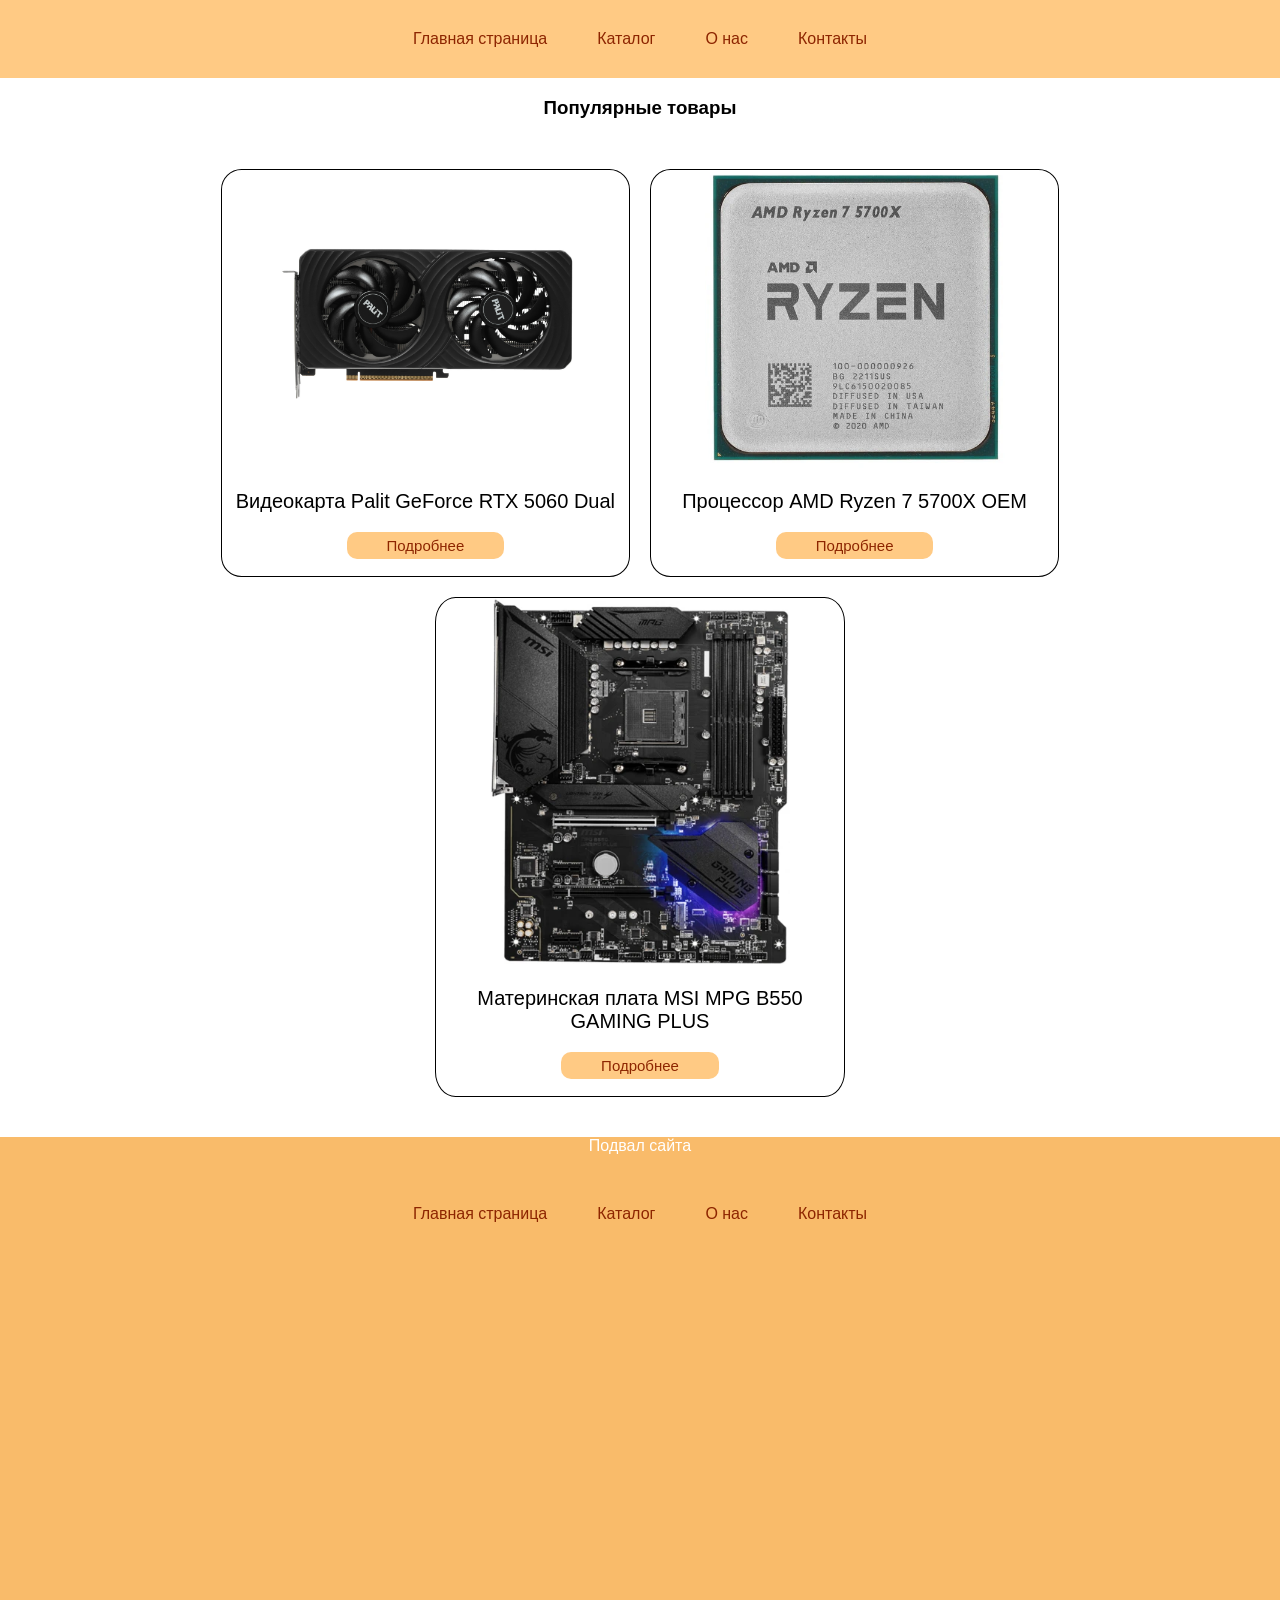
<file: index.html>
<!DOCTYPE html>
<html lang="en">
<head>
    <meta charset="UTF-8">
    <meta name="viewport" content="width=device-width, initial-scale=1.0">
    <link rel="stylesheet" href="./css/style.css">
    <title>Магазин электроники</title>
</head>
<body>
    <header>
        <nav>
            <ul>
                <li>
                    <a href="index.html">Главная страница</a>
                </li>
                <li>
                    <a href="catalog.html">Каталог</a>
                </li>
                <li>
                    <a href="">О нас</a>
                </li>
                <li>
                    <a href="">Контакты</a>
                </li>
            </ul>
        </nav>
    </header>
    <main>
        <section class="popular-tovar">
            <h3>Популярные товары</h3>
            <div class="tovar-list">
                <div class="tovar-card">
                    <div class="tovar-img">
                        <img src="./img/graphiccard.png" alt="" width="300px">
                    </div>
                    <div class="tovar-info">
                        <p>Видеокарта Palit GeForce RTX 5060 Dual</p>
                        <a href="product.html">Подробнее</a>
                    </div>
                </div>
                <div class="tovar-card">
                    <div class="tovar-img">
                        <img src="./img/cpu.png" alt="" width="300px">
                    </div>
                    <div class="tovar-info">
                        <p>Процессор AMD Ryzen 7 5700X OEM</p>
                        <a href="product.html">Подробнее</a>
                    </div>
                </div>
                <div class="tovar-card">
                    <div class="tovar-img">
                        <img src="./img/motherboard.png" alt="" width="300px">
                    </div>
                    <div class="tovar-info">
                        <p>Материнская плата MSI MPG B550 GAMING PLUS</p>
                        <a href="product.html">Подробнее</a>
                    </div>
                </div>
            </div>
        </section>
    </main>
    <footer>
        <p align="center">Подвал сайта</p>
            <nav>
                <ul>
                    <li>
                        <a href="index.html">Главная страница</a>
                    </li>
                    <li>
                        <a href="catalog.html">Каталог</a>
                    </li>
                    <li>
                        <a href="">О нас</a>
                    </li>
                    <li>
                        <a href="">Контакты</a>
                    </li>
                    </ul>
            </nav>
    </footer>
</body>
</html>
</file>
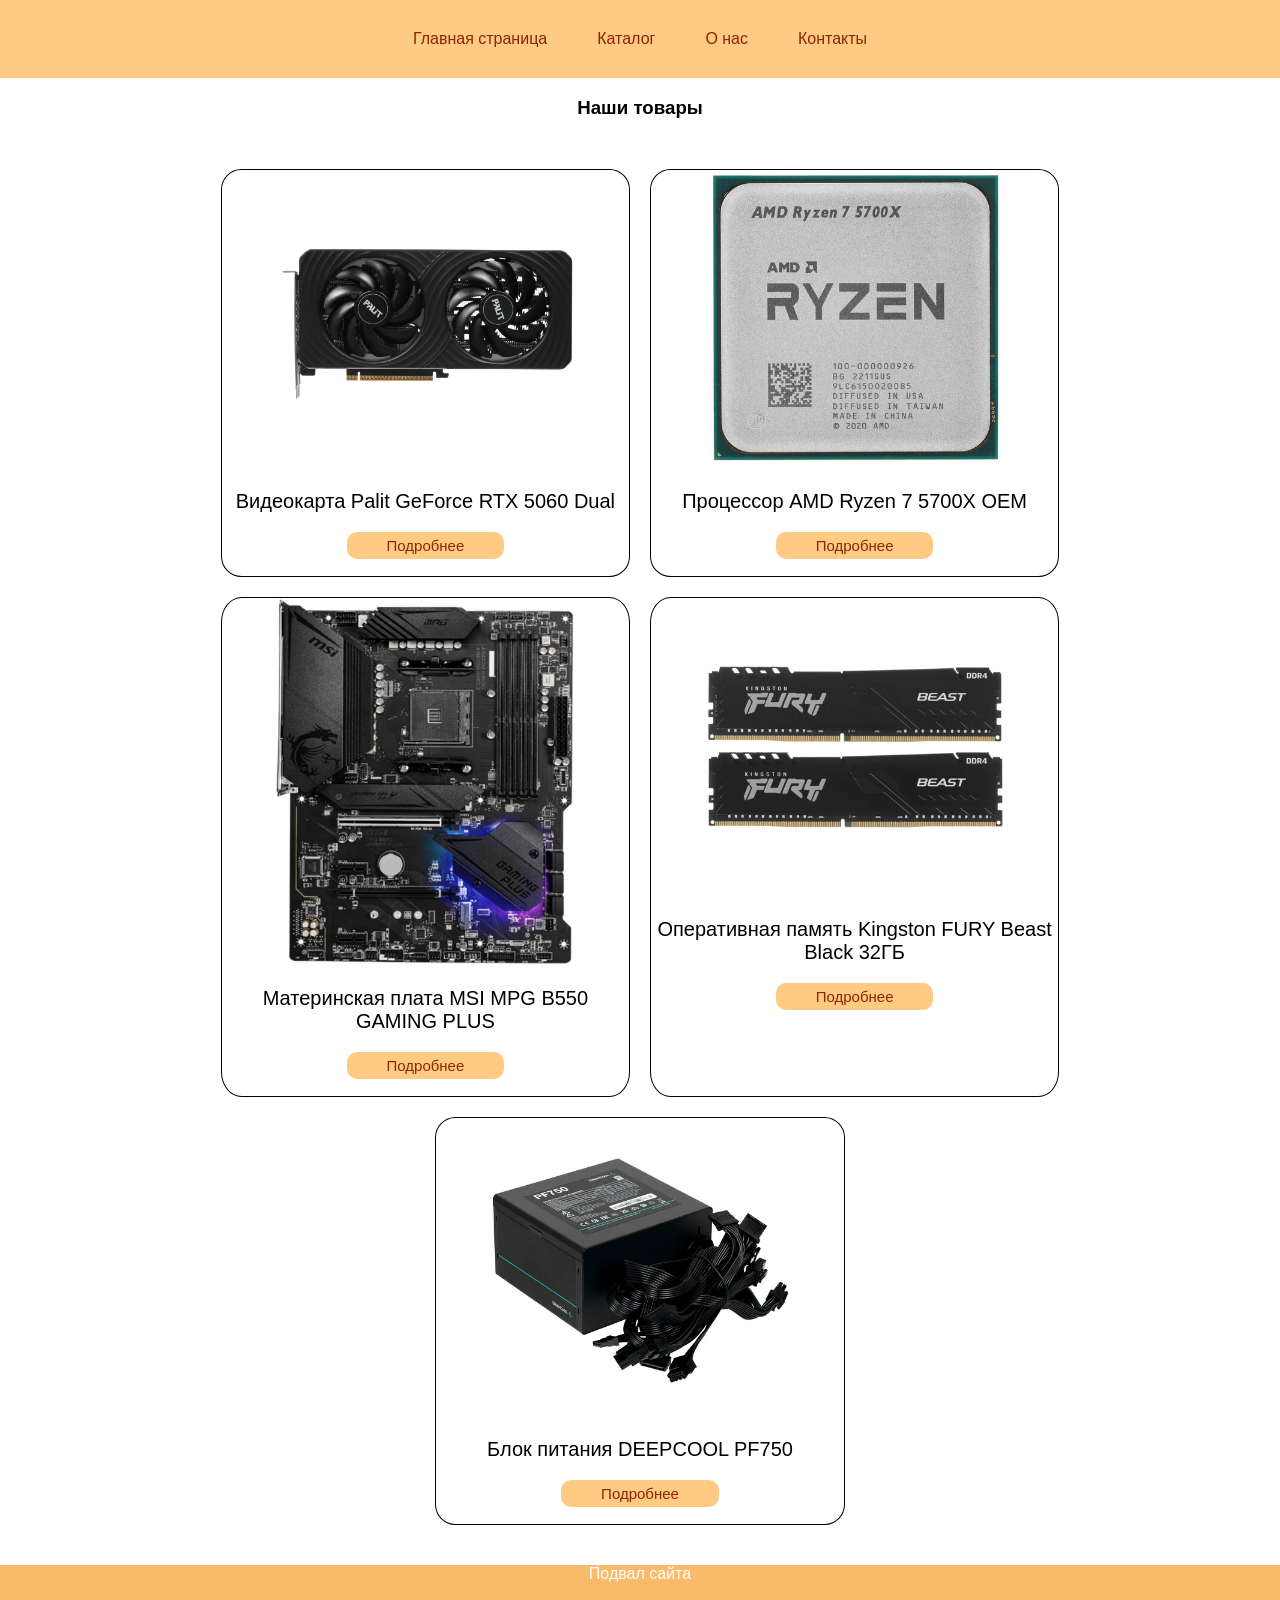
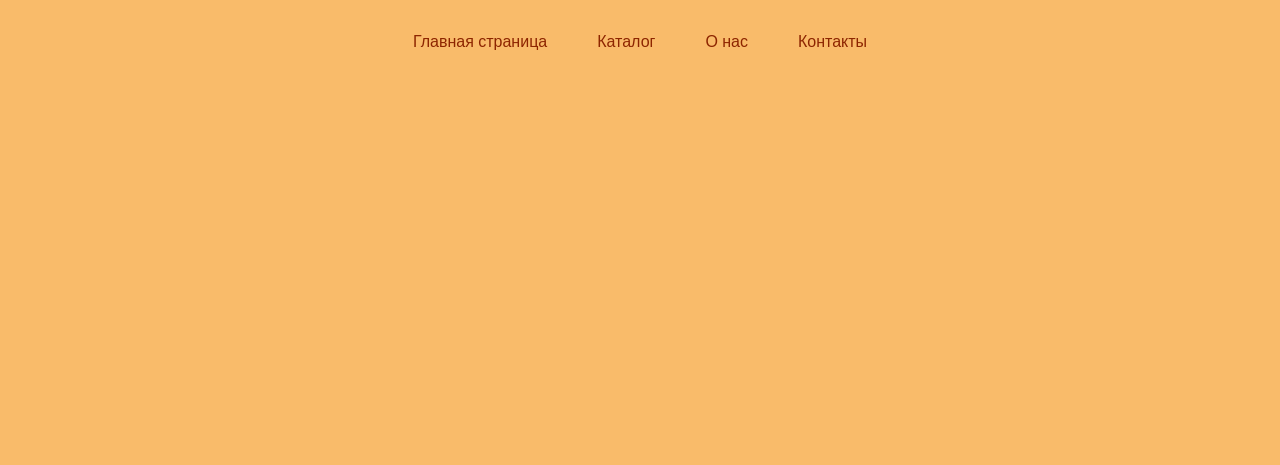
<file: catalog.html>
<!DOCTYPE html>
<html lang="en">
<head>
    <meta charset="UTF-8">
    <meta name="viewport" content="width=device-width, initial-scale=1.0">
    <link rel="stylesheet" href="./css/style.css">
    <title>Каталог</title>
</head>
<body>
    <header>
        <nav>
            <ul>
                <li>
                    <a href="index.html">Главная страница</a>
                </li>
                <li>
                    <a href="catalog.html">Каталог</a>
                </li>
                <li>
                    <a href="">О нас</a>
                </li>
                <li>
                    <a href="">Контакты</a>
                </li>
            </ul>
        </nav>
    </header>
    <main>
        <section class="popular-tovar">
            <h3>Наши товары</h3>
            <div class="tovar-list">
                <div class="tovar-card">
                    <div class="tovar-img">
                        <img src="./img/graphiccard.png" alt="" width="300px">
                    </div>
                    <div class="tovar-info">
                        <p>Видеокарта Palit GeForce RTX 5060 Dual</p>
                        <a href="product.html">Подробнее</a>
                    </div>
                </div>
                <div class="tovar-card">
                    <div class="tovar-img">
                        <img src="./img/cpu.png" alt="" width="300px">
                    </div>
                    <div class="tovar-info">
                        <p>Процессор AMD Ryzen 7 5700X OEM</p>
                        <a href="product.html">Подробнее</a>
                    </div>
                </div>
                <div class="tovar-card">
                    <div class="tovar-img">
                        <img src="./img/motherboard.png" alt="" width="300px">
                    </div>
                    <div class="tovar-info">
                        <p>Материнская плата MSI MPG B550 GAMING PLUS</p>
                        <a href="product.html">Подробнее</a>
                    </div>
                </div>
                <div class="tovar-card">
                    <div class="tovar-img">
                        <img src="./img/memory.png" alt="" width="300px">
                    </div>
                    <div class="tovar-info">
                        <p>Оперативная память Kingston FURY Beast Black 32ГБ</p>
                        <a href="product.html">Подробнее</a>
                    </div>
                </div>
                <div class="tovar-card">
                    <div class="tovar-img">
                        <img src="./img/power.png" alt="" width="300px">
                    </div>
                    <div class="tovar-info">
                        <p>Блок питания DEEPCOOL PF750</p>
                        <a href="product.html">Подробнее</a>
                    </div>
                </div>
            </div>
        </section>
    </main>
    <footer>
        <p align="center">Подвал сайта</p>
            <nav>
                <ul>
                    <li>
                        <a href="index.html">Главная страница</a>
                    </li>
                    <li>
                        <a href="catalog.html">Каталог</a>
                    </li>
                    <li>
                        <a href="">О нас</a>
                    </li>
                    <li>
                        <a href="">Контакты</a>
                    </li>
                    </ul>
            </nav>
    </footer>
</body>
</html>
</file>
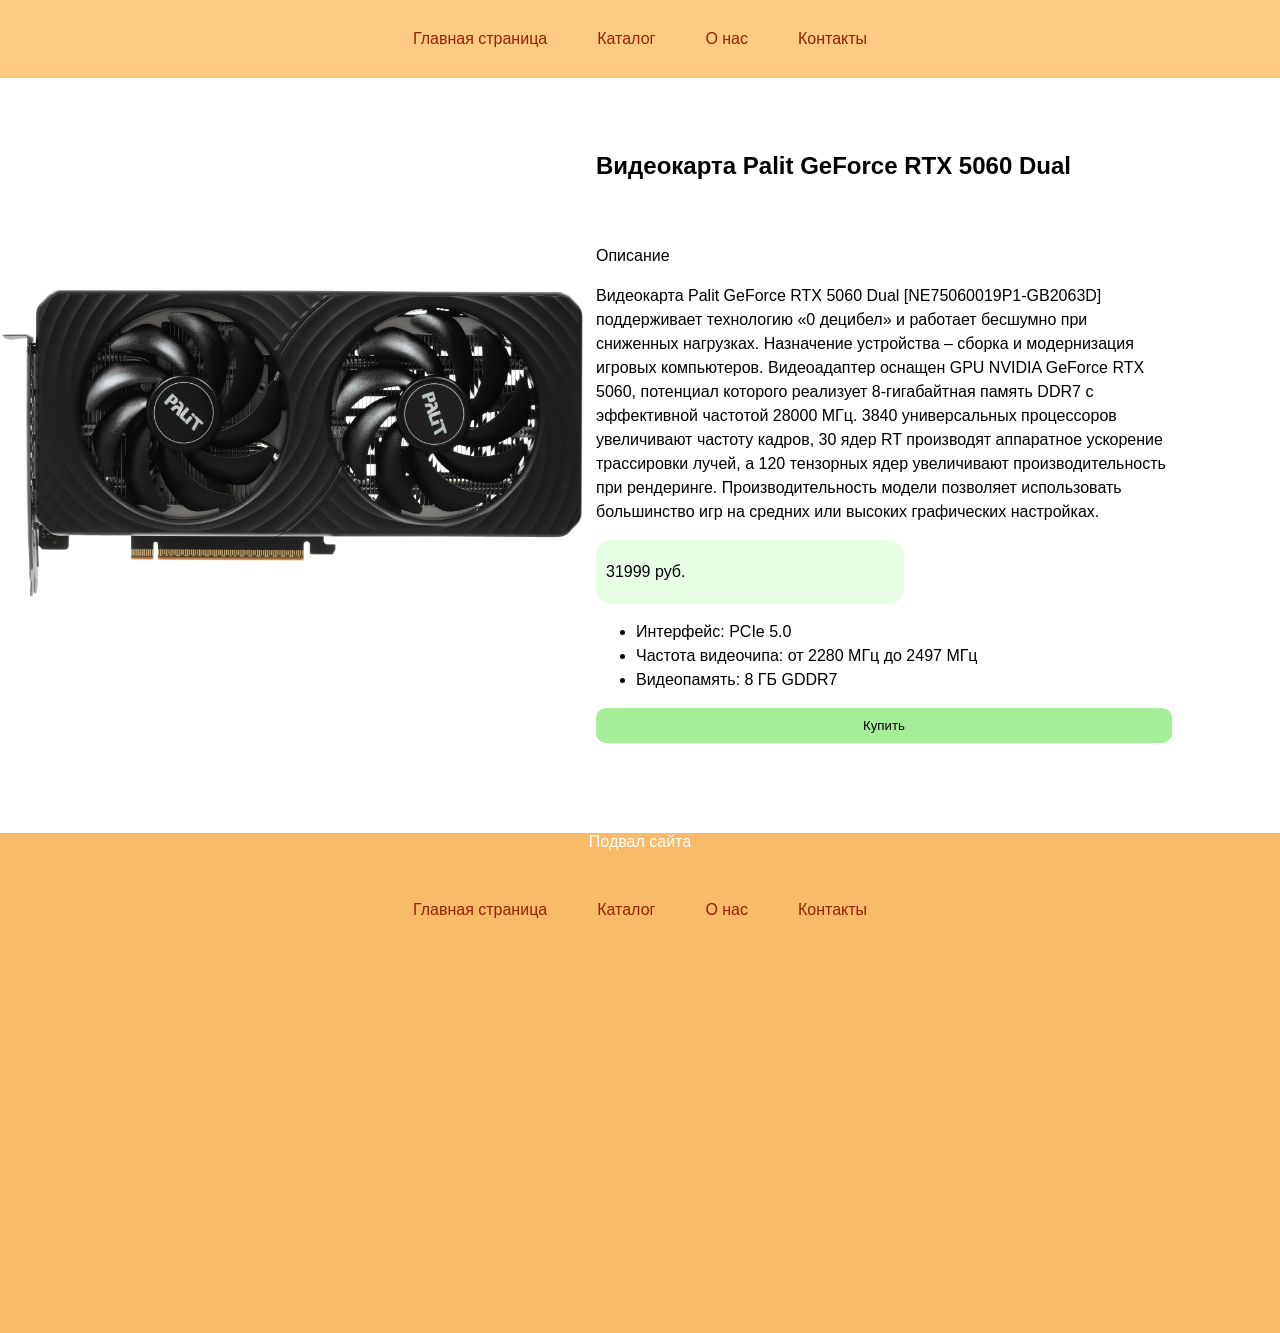
<file: product.html>
<!DOCTYPE html>
<html lang="en">
<head>
    <meta charset="UTF-8">
    <meta name="viewport" content="width=device-width, initial-scale=1.0">
    <link rel="stylesheet" href="./css/style.css">
    <link rel="stylesheet" href="">
    <title>Название товара</title>
</head>
<body>
    <header>
        <nav>
            <ul>
                <li>
                    <a href="index.html">Главная страница</a>
                </li>
                <li>
                    <a href="catalog.html">Каталог</a>
                </li>
                <li>
                    <a href="">О нас</a>
                </li>
                <li>
                    <a href="">Контакты</a>
                </li>
            </ul>
        </nav>
    </header>
    <main>
        <section class="product-page">
            <div class="tovar-img-page">
                <img src="./img/graphiccard.png" alt="" width="600px">
            </div>
            <div class="tovar-info-page">
                <h1>Видеокарта Palit GeForce RTX 5060 Dual</h1>
                <p>Описание</p>
                <p>Видеокарта Palit GeForce RTX 5060 Dual [NE75060019P1-GB2063D] поддерживает технологию «0 децибел» и работает бесшумно при сниженных нагрузках. Назначение устройства – сборка и модернизация игровых компьютеров. Видеоадаптер оснащен GPU NVIDIA GeForce RTX 5060, потенциал которого реализует 8-гигабайтная память DDR7 с эффективной частотой 28000 МГц. 3840 универсальных процессоров увеличивают частоту кадров, 30 ядер RT производят аппаратное ускорение трассировки лучей, а 120 тензорных ядер увеличивают производительность при рендеринге. Производительность модели позволяет использовать большинство игр на средних или высоких графических настройках.</p>
                <div class="price">
                    31999 руб.
                </div>
                <ul>
                    <li>Интерфейс: PCIe 5.0</li>
                    <li>Частота видеочипа: от 2280 МГц до 2497 МГц</li>
                    <li>Видеопамять: 8 ГБ GDDR7</li>
                </ul>
                <button id="buyBtn">Купить</button>
            </div>
        </section>
    </main>
    <footer>
        <p align="center">Подвал сайта</p>
            <nav>
                <ul>
                    <li>
                        <a href="index.html">Главная страница</a>
                    </li>
                    <li>
                        <a href="catalog.html">Каталог</a>
                    </li>
                    <li>
                        <a href="">О нас</a>
                    </li>
                    <li>
                        <a href="">Контакты</a>
                    </li>
                    </ul>
            </nav>
    </footer>
    <script>
        const btn = document.getElementById('buyBtn')
        btn.addEventListener('click', (e)=>{
            alert('Поздравляем с покупакой!')
        })
    </script>
</body>
</html>
</file>
<file: css/style.css>
body{
    padding: 0;
    margin: 0;
    font-family: 'Segoe UI', Tahoma, Geneva, Verdana, sans-serif;
}
header{
    width: 100;
    height: auto;
    background-color: rgb(255, 202, 132);
    padding: 30px;
}
nav{
    width: 100;
    height: auto;
}
nav > ul{
    display: flex;
    gap: 50px;
    margin: 0;
    padding: 0;
    justify-content: center;
}
nav > ul > li{
    list-style-type: none;
}
nav > ul > li > a{
    color: rgb(141, 37, 0);
    text-decoration: none;
    transition: all 0.3s ease;
}
nav > ul > li > a:hover{
    color: rgb(255, 242, 236);
}

footer{
    width: 100%;
    height: 500px;
    background-color: rgb(249, 187, 106);
}
footer > p{
    color: white;
    margin-bottom: 50px;
}
main{
    width: 100%;
    height: auto;
    box-sizing: border-box;
    margin-bottom: 40px;
}
.popular-tovar{
    width: 100%;
    height: auto;
    box-sizing: border-box;
}
.popular-tovar > h3{
    text-align: center;
    margin-bottom: 50px;
}
.tovar-list{
    display: flex;
    flex-wrap: wrap;
    justify-content: center;
    gap: 20px;
    width: 100%;
    padding: 0 20px;
    box-sizing: border-box;
}
.tovar-card{
    width: 33%;
    height: auto;
    border: 1px solid black;
    box-sizing: border-box;
    border-radius: 5%;
}
.tovar-img{
    width: 100%;
    height: auto;
    display: flex;
    justify-content: center;
}
.tovar-info{
    width: 100%;
    text-align: center;
    margin-bottom: 20px;
    font-size: 20px;
}
.tovar-info > a{
    color:rgb(141, 37, 0);
    background-color: rgb(255, 202, 132);
    padding: 5px 40px;
    border-radius: 10px;
    text-decoration: none;
    transition: all 0.3s ease;
    font-size: 15px;
}
.tovar-info > a:hover{
    color: rgb(255, 242, 236);
    background-color: rgb(255, 221, 179);
    padding: 7px 50px;
}
.product-page{
    width: 100%;
    height: auto;
    display: flex;
    gap: 20px;
    padding: 50px 0;
}
.tovar-img-page{
    width: 45%;
    height: auto;
    display: flex;
    justify-content: center;
}
.tovar-info-page{
    width: 45%;
    height: auto;
}
.tovar-info-page > h1{
    margin-bottom: 60px;
}
.tovar-info-page:nth-child(2){
    line-height: 1.5;
}
.price{
    width: 50%;
    height: auto;
    background-color: rgb(233, 255, 229);
    padding: 20px 10px;
    border-radius: 15px;
}
.tovar-info-page > button{
    width: 100%;
    height: auto;
    border-radius: 10px;
    border: 0;
    padding: 10px 0;
    background-color: rgb(166, 237, 154);
}
.tovar-info-page > button:hover{
    cursor: pointer;
    background: transparent;
    color:rgb(55, 152, 38);
    border: 1px solid rgb(55, 152, 38);
}
</file>
